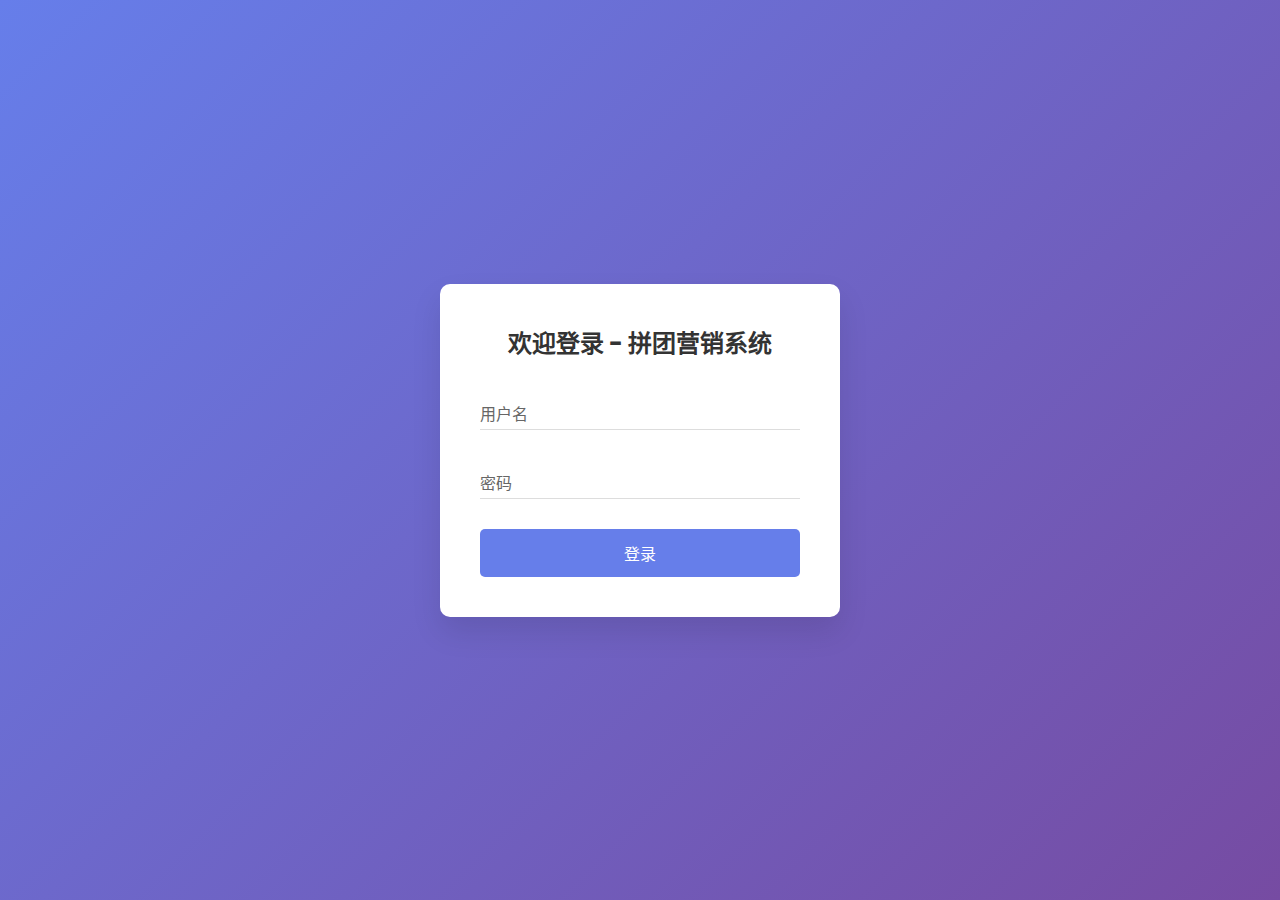
<file: docs/dev-ops/nginx/html/index.html>
<!DOCTYPE html>
<html lang="zh-CN">
<head>
	<meta charset="UTF-8">
	<meta name="viewport" content="width=device-width, initial-scale=1.0">
	<title>mob - 拼团项目 - 商品详情页</title>
	<link rel="stylesheet" href="css/index.css">

</head>
<body>
<!-- 轮播图 -->
<div class="swiper-container">
	<div class="swiper-wrapper">
		<div class="swiper-slide"><img src="./images/sku-13811216-01.png"></div>
		<div class="swiper-slide"><img src="./images/sku-13811216-02.png"></div>
		<div class="swiper-slide"><img src="./images/sku-13811216-03.png"></div>
	</div>
	<div class="swiper-pagination"></div>
</div>

<!-- 商品信息 -->
<div class="product-info">
	<h1 class="product-title">影山茂夫mob师匠毛绒小公仔</h1>
	<span class="promotion-tag">大促优惠</span>
	<span class="promotion-text"></span> <!-- 动态填充促销文本 -->
</div>

<!-- 拼单列表容器 -->
<div class="group-list">
	<!-- 动态生成拼团列表 -->
</div>

<!-- 空白区域 -->
<div class="area"></div>

<!-- 底部操作栏 -->
<div class="action-bar">
	<button class="action-btn buy-alone"></button>
	<button class="action-btn group-buy"></button>
</div>

<!-- 支付弹窗 -->
<div id="paymentModal" class="modal">
	<div class="modal-content">
		<h2>请扫码支付</h2>
		<br/>
		<p id="paymentAmount" style="color:red;"></p>
		<img src="./images/sku-13811216-04.png" alt="支付二维码" class="qr-code">
		<p id="outTradeNo"></p>
		<div class="button-group">
			<button id="cancelPayment">取消支付</button>
			<button id="completePayment">支付完成</button>
		</div>
	</div>
</div>
<script src="js/index.js"></script>
<script>
  document.addEventListener('DOMContentLoaded', function () {
    // 根据测试诉求，设置基础地址
    var baseUrl = "http://127.0.0.1:8091";

    // 获取信息
    var userId = getCookie("username");
    if (!userId) {
      window.location.href = "login.html"; // 跳转到登录页
      return;
    }

    // 定义交易单号，如果交易单号不为空，则当前用户已参与拼团交易
    let outTradeNo = "";

    // 请求接口数据
    fetch(baseUrl + '/api/v1/gbm/index/query_group_buy_market_config', {
      method: 'POST',
      headers: {
        'Content-Type': 'application/json',
      },
      body: JSON.stringify({
        userId: userId,
        source: "s01",
        channel: "c01",
        goodsId: "9890001"
      })
    })
      .then(response => response.json())
      .then(res => {
        if (res.code !== '0000') return;

        const {goods, teamList, teamStatistic} = res.data;
        const groupList = document.querySelector('.group-list');
        const promotionText = document.querySelector('.promotion-text');

        // 更新促销信息
        promotionText.textContent = `直降 ¥${goods.deductionPrice.toFixed(0)}，${teamStatistic.allTeamUserCount}人再抢，参与马上抢到`;

        // 清空并生成拼团列表
        groupList.innerHTML = '';

        if (teamList.length === 0) {
          groupList.innerHTML = `
                <div class="group-item empty-tips">
                    <div class="tips-content">
                        小伙伴，赶紧去开团吧，做村里最靓的仔！🎉
                    </div>
                </div>
            `;
        } else {
          teamList.forEach(team => {
            const remaining = team.targetCount - team.lockCount;
            // 判断当前用户ID是否为登录用户ID
            if (userId === team.userId) {
              outTradeNo = team.outTradeNo;
            }

            if (team.inTeam) {
              groupList.innerHTML += `
                    <div class="group-item">
                        <div>
                            <div class="user-info" data-teamId="${team.teamId}">${team.userId}</div>
                            <div class="group-status">
                                <span>组队仅剩${remaining}人，拼单即将结束</span>
                                <span class="countdown">${team.validTimeCountdown}</span>
                            </div>
                        </div>
                        <div class="right">
                            <button class="group-btn disabled" data-price="${goods.payPrice.toFixed(0)}">参与拼团</button>
                        </div>
                    </div>
                `;
						} else {
              groupList.innerHTML += `
                    <div class="group-item">
                        <div>
                            <div class="user-info" data-teamId="${team.teamId}">${team.userId}</div>
                            <div class="group-status">
                                <span>组队仅剩${remaining}人，拼单即将结束</span>
                                <span class="countdown">${team.validTimeCountdown}</span>
                            </div>
                        </div>
                        <div class="right">
                            <button class="group-btn" data-price="${goods.payPrice.toFixed(0)}">参与拼团</button>
                        </div>
                    </div>
                `;
            }
          });
        }

        // 更新底部按钮
        const buyAloneBtn = document.querySelector('.buy-alone');
        const groupBuyBtn = document.querySelector('.group-buy');
        buyAloneBtn.textContent = `单独购买(￥${goods.originalPrice.toFixed(0)})`;
        buyAloneBtn.dataset.price = goods.originalPrice;
        groupBuyBtn.textContent = `开团购买(￥${goods.payPrice.toFixed(0)})`;
        groupBuyBtn.dataset.price = goods.payPrice;

        // 绑定支付事件[拼团购买]
        document.querySelectorAll('.group-btn, .group-buy').forEach(btn => {
          btn.addEventListener('click', function () {

            // 如果有值，则直接展示支付按钮
            if (outTradeNo) {
              // 显示支付弹窗
              document.getElementById('paymentAmount').textContent =
                `￥${this.dataset.price}`;
              document.getElementById('outTradeNo').textContent =
                outTradeNo;
              document.getElementById('paymentModal').style.display = 'block';
              return;
            }

            // 获取拼团ID
            let teamId = null;
            if (this.classList.contains('group-btn')) {
              const groupItem = this.closest('.group-item');
              const userInfo = groupItem.querySelector('.user-info');
              teamId = userInfo.dataset.teamid;
            }

            outTradeNo = generateRandomNumber(12);

            // 构造请求数据（假设activityId和goodsId从按钮dataset获取）
            const postData = {
              userId: userId,
              teamId: teamId,
              activityId: 100123,
              goodsId: "9890001",
              source: "s01",
              channel: "c01",
              outTradeNo: outTradeNo,
              notifyUrl: baseUrl + "/api/v1/test/group_buy_notify"
            };

            // 调用支付接口
            fetch(baseUrl + '/api/v1/gbm/trade/lock_market_pay_order', {
              method: 'POST',
              headers: {
                'content-type': 'application/json'
              },
              body: JSON.stringify(postData)
            })
              .then(response => response.json())
              .then(res => {
                if (res.code !== '0000') {
                  // 失败，清空交易ID
                  outTradeNo = null;
                  alert(res.code + "：" + res.info);
                  return;
                }

                // 显示支付弹窗
                document.getElementById('paymentAmount').textContent =
                  `￥${this.dataset.price}`;
                document.getElementById('outTradeNo').textContent =
                  outTradeNo;
                document.getElementById('paymentModal').style.display = 'block';
              })
              .catch(error => {
                console.error('支付请求失败:', error);
              });
          });
        });

        // 启动倒计时
        document.querySelectorAll('.countdown').forEach(el => {
          new Countdown(el, el.textContent);
        });

      });

    // 支付模块
    const modal = document.getElementById("paymentModal")
    const paymentAmount = document.getElementById("paymentAmount")
    const cancelPayment = document.getElementById("cancelPayment")
    const completePayment = document.getElementById("completePayment")

    // 获取所有的按钮
    const buttons = document.querySelectorAll(".buy-alone")

    // 为每个按钮添加点击事件
    buttons.forEach((button) => {
      button.addEventListener("click", function () {
        var userId = getCookie("username");
        if (!userId) {
          window.location.href = "login.html"; // 跳转到登录页
          return;
        }

        const price = this.getAttribute("data-price")
        showPaymentModal(price)
      })
    })

    // 显示支付弹窗
    function showPaymentModal(price) {
      paymentAmount.textContent = `支付金额：￥${price}`
      modal.style.display = "block"
    }

    // 隐藏支付弹窗
    function hidePaymentModal() {
      modal.style.display = "none"
    }

    // 取消支付
    cancelPayment.addEventListener("click", hidePaymentModal)

    // 支付完成
    completePayment.addEventListener("click", () => {
      // 生成符合要求的交易时间格式
      const formatTime = date => date.toISOString()
        .replace(/T/, ' ')
        .replace(/\..+/, '')
        .substr(0, 19);

      // 构造请求参数
      const postData = {
        source: "s01",       // 保持与锁定订单时一致
        channel: "c01",      // 保持与锁定订单时一致
        userId: userId,
        outTradeNo: outTradeNo,
        outTradeTime: new Date()
      };

      // 调用结算接口
      fetch(baseUrl + '/api/v1/gbm/trade/settlement_market_pay_order', {
        method: 'POST',
        headers: {
          'content-type': 'application/json'
        },
        body: JSON.stringify(postData)
      })
        .then(response => response.json())
        .then(res => {
          outTradeNo = null;
          if (res.code === '0000') {
            alert('支付&结算成功！');
            window.location.reload(); // 支付成功后刷新页面
          } else {
            alert(`支付&结算失败：${res.info || '未知错误'}`);
          }
        })
        .catch(error => {
          console.error('接口请求失败:', error);
          alert('网络异常，请检查连接');
        })
        .finally(() => {
          hidePaymentModal(); // 始终关闭弹窗
        });

    })

    // 点击弹窗外部关闭弹窗
    window.addEventListener("click", (event) => {
      if (event.target === modal) {
        hidePaymentModal()
      }
    })

  });
</script>

</body>
</html>
</file>
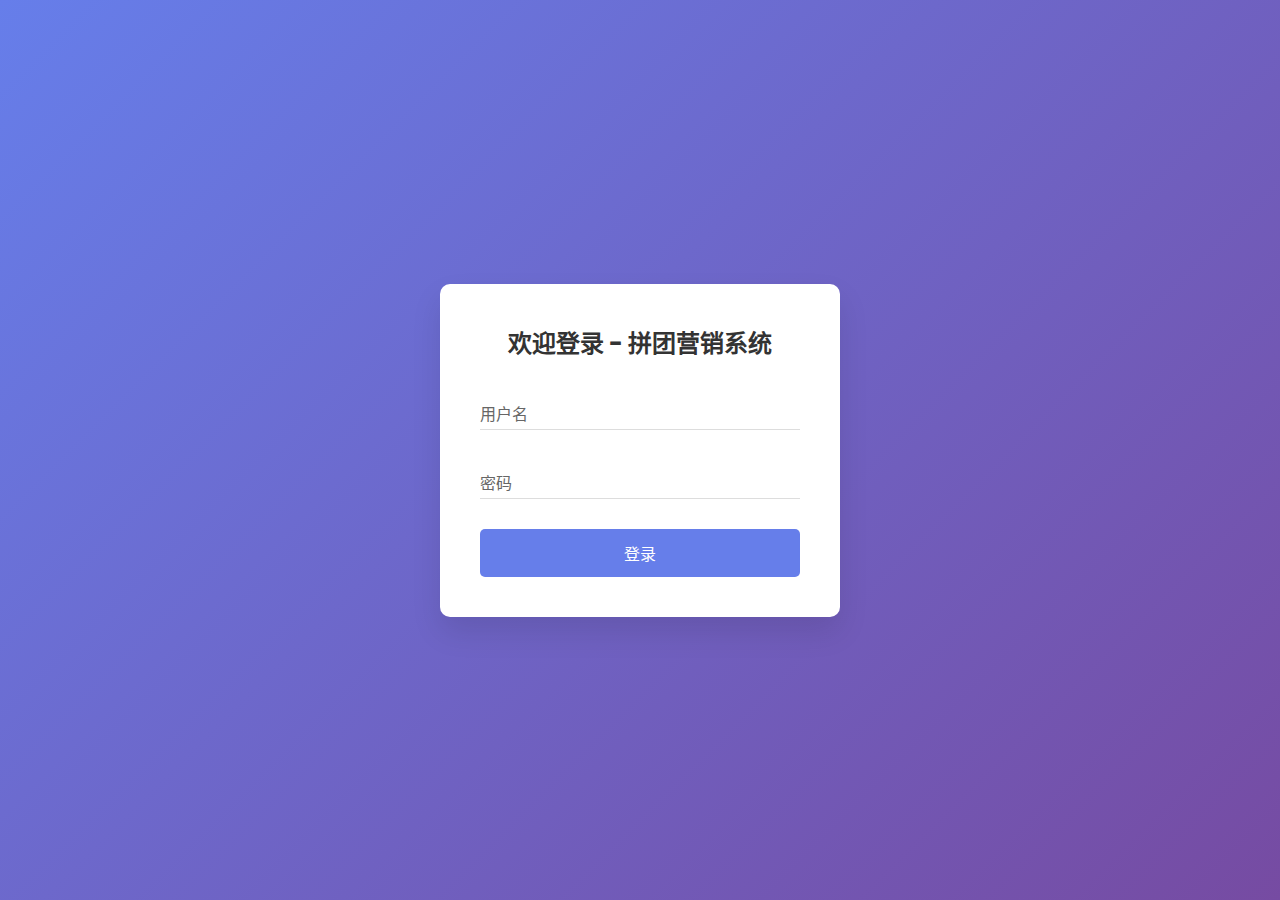
<file: docs/tag/v1.0/nginx/html/index.html>
<!DOCTYPE html>
<html lang="zh-CN">
<head>
	<meta charset="UTF-8">
	<meta name="viewport" content="width=device-width, initial-scale=1.0">
	<title>mob - 拼团项目 - 商品详情页</title>
	<link rel="stylesheet" href="css/index.css">

</head>
<body>
<!-- 轮播图 -->
<div class="swiper-container">
	<div class="swiper-wrapper">
		<div class="swiper-slide"><img src="images/sku-13811216-01.png"></div>
		<div class="swiper-slide"><img src="images/sku-13811216-02.png"></div>
		<div class="swiper-slide"><img src="images/sku-13811216-03.png"></div>
	</div>
	<div class="swiper-pagination"></div>
</div>

<!-- 商品信息 -->
<div class="product-info">
	<h1 class="product-title">影山茂夫mob师匠毛绒小公仔</h1>
	<span class="promotion-tag">大促优惠</span>
	<span class="promotion-text"></span> <!-- 动态填充促销文本 -->
</div>

<!-- 拼单列表容器 -->
<div class="group-list">
	<!-- 动态生成拼团列表 -->
</div>

<!-- 空白区域 -->
<div class="area"></div>

<!-- 底部操作栏 -->
<div class="action-bar">
	<button class="action-btn buy-alone"></button>
	<button class="action-btn group-buy"></button>
</div>

<!-- 支付弹窗 -->
<div id="paymentModal" class="modal">
	<div class="modal-content">
		<h2>请扫码支付</h2>
		<br/>
		<p id="paymentAmount" style="color:red;"></p>
		<img src="images/sku-13811216-04.png" alt="支付二维码" class="qr-code">
		<p id="outTradeNo"></p>
		<div class="button-group">
			<button id="cancelPayment">取消支付</button>
			<button id="completePayment">支付完成</button>
		</div>
	</div>
</div>
<script src="js/index.js"></script>
<script>
  document.addEventListener('DOMContentLoaded', function () {
    // 根据测试诉求，设置基础地址
    var baseUrl = "http://172.28.66.120:8091";

    // 获取信息
    var userId = getCookie("username");
    if (!userId) {
      window.location.href = "login.html"; // 跳转到登录页
      return;
    }

    // 定义交易单号，如果交易单号不为空，则当前用户已参与拼团交易
    let outTradeNo = "";

    // 请求接口数据
    fetch(baseUrl + '/api/v1/gbm/index/query_group_buy_market_config', {
      method: 'POST',
      headers: {
        'Content-Type': 'application/json',
      },
      body: JSON.stringify({
        userId: userId,
        source: "s01",
        channel: "c01",
        goodsId: "9890001"
      })
    })
      .then(response => response.json())
      .then(res => {
        if (res.code !== '0000') return;

        const {goods, teamList, teamStatistic} = res.data;
        const groupList = document.querySelector('.group-list');
        const promotionText = document.querySelector('.promotion-text');

        // 更新促销信息
        promotionText.textContent = `直降 ¥${goods.deductionPrice.toFixed(0)}，${teamStatistic.allTeamUserCount}人再抢，参与马上抢到`;

        // 清空并生成拼团列表
        groupList.innerHTML = '';

        if (teamList.length === 0) {
          groupList.innerHTML = `
                <div class="group-item empty-tips">
                    <div class="tips-content">
                        小伙伴，赶紧去开团吧，做村里最靓的仔！🎉
                    </div>
                </div>
            `;
        } else {
          teamList.forEach(team => {
            const remaining = team.targetCount - team.lockCount;
            // 判断当前用户ID是否为登录用户ID
            if (userId === team.userId) {
              outTradeNo = team.outTradeNo;
            }

            if (team.inTeam) {
              groupList.innerHTML += `
                    <div class="group-item">
                        <div>
                            <div class="user-info" data-teamId="${team.teamId}">${team.userId}</div>
                            <div class="group-status">
                                <span>组队仅剩${remaining}人，拼单即将结束</span>
                                <span class="countdown">${team.validTimeCountdown}</span>
                            </div>
                        </div>
                        <div class="right">
                            <button class="group-btn disabled" data-price="${goods.payPrice.toFixed(0)}">参与拼团</button>
                        </div>
                    </div>
                `;
						} else {
              groupList.innerHTML += `
                    <div class="group-item">
                        <div>
                            <div class="user-info" data-teamId="${team.teamId}">${team.userId}</div>
                            <div class="group-status">
                                <span>组队仅剩${remaining}人，拼单即将结束</span>
                                <span class="countdown">${team.validTimeCountdown}</span>
                            </div>
                        </div>
                        <div class="right">
                            <button class="group-btn" data-price="${goods.payPrice.toFixed(0)}">参与拼团</button>
                        </div>
                    </div>
                `;
            }
          });
        }

        // 更新底部按钮
        const buyAloneBtn = document.querySelector('.buy-alone');
        const groupBuyBtn = document.querySelector('.group-buy');
        buyAloneBtn.textContent = `单独购买(￥${goods.originalPrice.toFixed(0)})`;
        buyAloneBtn.dataset.price = goods.originalPrice;
        groupBuyBtn.textContent = `开团购买(￥${goods.payPrice.toFixed(0)})`;
        groupBuyBtn.dataset.price = goods.payPrice;

        // 绑定支付事件[拼团购买]
        document.querySelectorAll('.group-btn, .group-buy').forEach(btn => {
          btn.addEventListener('click', function () {

            // 如果有值，则直接展示支付按钮
            if (outTradeNo) {
              // 显示支付弹窗
              document.getElementById('paymentAmount').textContent =
                `￥${this.dataset.price}`;
              document.getElementById('outTradeNo').textContent =
                outTradeNo;
              document.getElementById('paymentModal').style.display = 'block';
              return;
            }

            // 获取拼团ID
            let teamId = null;
            if (this.classList.contains('group-btn')) {
              const groupItem = this.closest('.group-item');
              const userInfo = groupItem.querySelector('.user-info');
              teamId = userInfo.dataset.teamid;
            }

            outTradeNo = generateRandomNumber(12);

            // 构造请求数据（假设activityId和goodsId从按钮dataset获取）
            const postData = {
              userId: userId,
              teamId: teamId,
              activityId: 100123,
              goodsId: "9890001",
              source: "s01",
              channel: "c01",
              outTradeNo: outTradeNo,
              notifyUrl: baseUrl + "/api/v1/test/group_buy_notify"
            };

            // 调用支付接口
            fetch(baseUrl + '/api/v1/gbm/trade/lock_market_pay_order', {
              method: 'POST',
              headers: {
                'content-type': 'application/json'
              },
              body: JSON.stringify(postData)
            })
              .then(response => response.json())
              .then(res => {
                if (res.code !== '0000') {
                  // 失败，清空交易ID
                  outTradeNo = null;
                  alert(res.code + "：" + res.info);
                  return;
                }

                // 显示支付弹窗
                document.getElementById('paymentAmount').textContent =
                  `￥${this.dataset.price}`;
                document.getElementById('outTradeNo').textContent =
                  outTradeNo;
                document.getElementById('paymentModal').style.display = 'block';
              })
              .catch(error => {
                console.error('支付请求失败:', error);
              });
          });
        });

        // 启动倒计时
        document.querySelectorAll('.countdown').forEach(el => {
          new Countdown(el, el.textContent);
        });

      });

    // 支付模块
    const modal = document.getElementById("paymentModal")
    const paymentAmount = document.getElementById("paymentAmount")
    const cancelPayment = document.getElementById("cancelPayment")
    const completePayment = document.getElementById("completePayment")

    // 获取所有的按钮
    const buttons = document.querySelectorAll(".buy-alone")

    // 为每个按钮添加点击事件
    buttons.forEach((button) => {
      button.addEventListener("click", function () {
        var userId = getCookie("username");
        if (!userId) {
          window.location.href = "login.html"; // 跳转到登录页
          return;
        }

        const price = this.getAttribute("data-price")
        showPaymentModal(price)
      })
    })

    // 显示支付弹窗
    function showPaymentModal(price) {
      paymentAmount.textContent = `支付金额：￥${price}`
      modal.style.display = "block"
    }

    // 隐藏支付弹窗
    function hidePaymentModal() {
      modal.style.display = "none"
    }

    // 取消支付
    cancelPayment.addEventListener("click", hidePaymentModal)

    // 支付完成
    completePayment.addEventListener("click", () => {
      // 生成符合要求的交易时间格式
      const formatTime = date => date.toISOString()
        .replace(/T/, ' ')
        .replace(/\..+/, '')
        .substr(0, 19);

      // 构造请求参数
      const postData = {
        source: "s01",       // 保持与锁定订单时一致
        channel: "c01",      // 保持与锁定订单时一致
        userId: userId,
        outTradeNo: outTradeNo,
        outTradeTime: new Date()
      };

      // 调用结算接口
      fetch(baseUrl + '/api/v1/gbm/trade/settlement_market_pay_order', {
        method: 'POST',
        headers: {
          'content-type': 'application/json'
        },
        body: JSON.stringify(postData)
      })
        .then(response => response.json())
        .then(res => {
          outTradeNo = null;
          if (res.code === '0000') {
            alert('支付&结算成功！');
            window.location.reload(); // 支付成功后刷新页面
          } else {
            alert(`支付&结算失败：${res.info || '未知错误'}`);
          }
        })
        .catch(error => {
          console.error('接口请求失败:', error);
          alert('网络异常，请检查连接');
        })
        .finally(() => {
          hidePaymentModal(); // 始终关闭弹窗
        });

    })

    // 点击弹窗外部关闭弹窗
    window.addEventListener("click", (event) => {
      if (event.target === modal) {
        hidePaymentModal()
      }
    })

  });
</script>

</body>
</html>
</file>
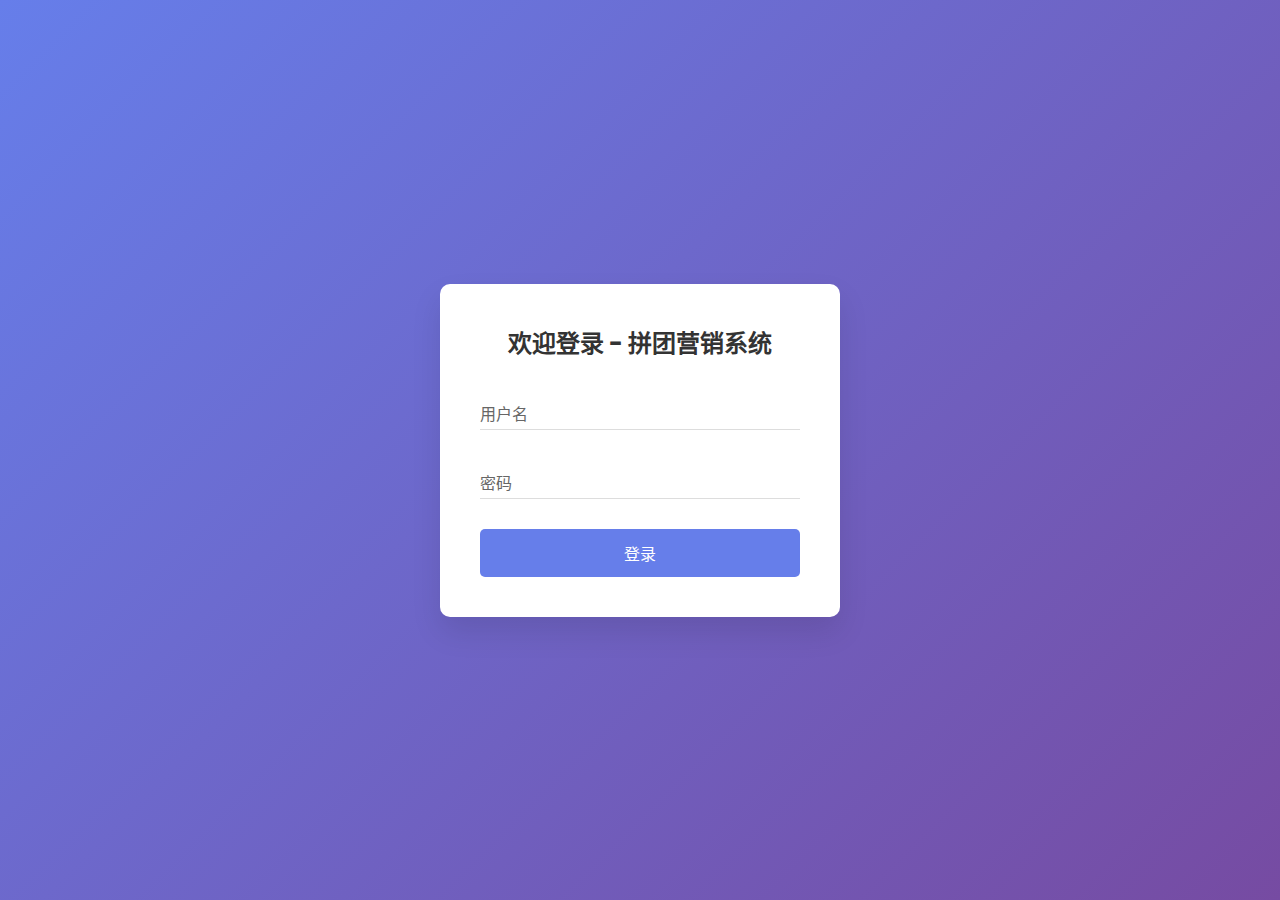
<file: docs/dev-ops/nginx/html/login.html>
<!DOCTYPE html>
<html lang="zh-CN">
<head>
	<meta charset="UTF-8">
	<meta name="viewport" content="width=device-width, initial-scale=1.0">
	<title>商城登录</title>
	<link rel="stylesheet" href="css/login.css">
</head>
<body>
<div class="container">
	<form id="loginForm" class="login-form">
		<h2>欢迎登录 - 拼团营销系统</h2>
		<div class="input-group">
			<input type="text" id="username" required>
			<label for="username">用户名</label>
		</div>
		<div class="input-group">
			<input type="password" id="password" required>
			<label for="password">密码</label>
		</div>
		<button type="submit">登录</button>
		<p class="error-message" id="errorMessage"></p>
	</form>
</div>
<script src="js/login.js"></script>
</body>
</html>
</file>
<file: docs/dev-ops/nginx/html/css/login.css>
@import url("https://fonts.googleapis.com/css2?family=Poppins:wght@300;400;500;600&display=swap");

* {
  margin: 0;
  padding: 0;
  box-sizing: border-box;
}

body {
  font-family: "Poppins", sans-serif;
  background: linear-gradient(135deg, #667eea 0%, #764ba2 100%);
  height: 100vh;
  display: flex;
  align-items: center;
  justify-content: center;
}

.container {
  background-color: #ffffff;
  padding: 40px;
  border-radius: 10px;
  box-shadow: 0 15px 30px rgba(0, 0, 0, 0.1);
  width: 400px;
  max-width: 90%;
}

.login-form h2 {
  text-align: center;
  color: #333;
  margin-bottom: 30px;
}

.input-group {
  position: relative;
  margin-bottom: 30px;
}

.input-group input {
  width: 100%;
  padding: 10px 0;
  font-size: 16px;
  color: #333;
  border: none;
  border-bottom: 1px solid #ddd;
  outline: none;
  background: transparent;
  transition: 0.3s;
}

.input-group label {
  position: absolute;
  top: 0;
  left: 0;
  padding: 10px 0;
  font-size: 16px;
  color: #666;
  pointer-events: none;
  transition: 0.3s;
}

.input-group input:focus ~ label,
.input-group input:valid ~ label {
  top: -20px;
  font-size: 12px;
  color: #667eea;
}

.input-group input:focus {
  border-bottom: 2px solid #667eea;
}

button {
  width: 100%;
  padding: 12px;
  background: #667eea;
  color: #fff;
  border: none;
  border-radius: 5px;
  cursor: pointer;
  font-size: 16px;
  transition: 0.3s;
}

button:hover {
  background: #764ba2;
}

.error-message {
  color: #ff3860;
  font-size: 14px;
  text-align: center;
  margin-top: 10px;
  display: none;
}
</file>
<file: docs/dev-ops/nginx/html/css/index.css>
* {
  margin: 0;
  padding: 0;
  box-sizing: border-box;
}

body {
  background: #f5f5f5;
  font-family: Arial, sans-serif;
}

/* 轮播图样式 */
.swiper-container {
  width: 100%;
  height: 375px;
  position: relative;
  overflow: hidden;
}

.swiper-wrapper {
  display: flex;
  transition: transform 0.3s;
}

.swiper-slide {
  flex: 0 0 100%;
  height: 375px;
}

.swiper-slide img {
  width: 100%;
  height: 100%;
  object-fit: cover;
}

.swiper-pagination {
  position: absolute;
  bottom: 10px;
  left: 50%;
  transform: translateX(-50%);
  display: flex;
  gap: 6px;
}

.swiper-dot {
  width: 8px;
  height: 8px;
  border-radius: 50%;
  background: rgba(255, 255, 255, 0.5);
  transition: all 0.3s;
}

.swiper-dot.active {
  background: #ff5000;
  width: 16px;
  border-radius: 4px;
}

/* 商品信息 */
.product-info {
  padding: 15px;
  background: white;
}

.product-title {
  font-size: 18px;
  color: #333;
  line-height: 1.4;
  margin-bottom: 8px;
}

.promotion-tag {
  display: inline-block;
  padding: 2px 6px;
  background: linear-gradient(90deg, #ff5000, #ff8000);
  color: white;
  border-radius: 2px;
  font-size: 12px;
  margin-right: 8px;
}

.promotion-text {
  font-size: 14px;
  color: #ff5000;
  margin: 8px 0;
}

/* 拼单列表 */
.group-list {
  margin: 15px;
  background: white;
  border-radius: 8px;
  padding: 10px;
  box-shadow: 0 2px 4px rgba(0, 0, 0, 0.1);
}

.group-item {
  display: flex;
  justify-content: space-between;
  align-items: center;
  padding: 12px 0;
  border-bottom: 1px solid #eee;
}

.group-item:last-child {
  border-bottom: none;
}

.group-status {
  display: flex;
  align-items: center;
  gap: 8px;
  font-size: 12px;
  color: #999;
  margin-top: 4px;
}

.countdown {
  color: #ff5000;
  font-weight: bold;
}

.right {
  display: flex;
  flex-direction: column;
  align-items: flex-end;
  gap: 4px;
}

.user-info {
  font-size: 14px;
  color: #333;
}

.group-status {
  font-size: 12px;
  color: #999;
  margin-top: 4px;
}

.group-btn {
  background: #ff5000;
  color: white;
  border: none;
  padding: 8px 20px;
  border-radius: 15px;
  font-size: 14px;
  cursor: pointer;
}

.group-btn.disabled {
  background: #ffb08f;
  color: white;
  border: none;
  padding: 8px 20px;
  border-radius: 15px;
  font-size: 14px;
  cursor: not-allowed;
  pointer-events: none;
}

.countdown {
  font-size: 14px;
  color: #ff5000;
}

/* 价格区域 */
.area {
  padding: 30px;
  border-top: 1px solid #eee;
}

.original-price {
  font-size: 14px;
  color: #999;
  text-decoration: line-through;
  margin-right: 10px;
}

.discount-price {
  font-size: 24px;
  color: #ff5000;
  font-weight: bold;
}

/* 底部操作栏 */
.action-bar {
  position: fixed;
  bottom: 0;
  left: 0;
  right: 0;
  background: white;
  padding: 10px 15px;
  display: flex;
  gap: 10px;
  box-shadow: 0 -2px 8px rgba(0, 0, 0, 0.1);
}

.action-btn {
  flex: 1;
  padding: 12px;
  border: none;
  border-radius: 8px;
  font-size: 16px;
  cursor: pointer;
}

.buy-alone {
  background: #ffece5;
  color: #ff5000;
}

.group-buy {
  background: linear-gradient(90deg, #ff5000, #ff8000);
  color: white;
}

/* 支付弹窗样式 */
.modal {
  display: none;
  position: fixed;
  z-index: 1;
  left: 0;
  top: 0;
  width: 100%;
  height: 100%;
  background-color: rgba(0, 0, 0, 0.4);
}

.modal-content {
  background-color: #fefefe;
  margin: 15% auto;
  padding: 20px;
  border: 1px solid #888;
  width: 80%;
  max-width: 400px;
  text-align: center;
  border-radius: 5px;
}

.qr-code {
  width: 200px;
  height: 200px;
  margin: 20px 0;
}

.button-group {
  display: flex;
  justify-content: space-around;
  margin-top: 20px;
}

.button-group button {
  padding: 10px 20px;
  border: none;
  border-radius: 5px;
  cursor: pointer;
}

#cancelPayment {
  background-color: #f0f0f0;
  color: #333;
}

#completePayment {
  background-color: #4caf50;
  color: white;
}

/* 空状态提示 */
.group-item.empty-tips {
  text-align: center;
  padding: 20px;
  background: #f8f8f8;
  border-radius: 8px;
  margin: 10px;
}

.tips-content {
  color: #666;
  font-size: 14px;
  letter-spacing: 1px;
}
</file>
<file: docs/tag/v1.0/nginx/html/css/index.css>
* {
  margin: 0;
  padding: 0;
  box-sizing: border-box;
}

body {
  background: #f5f5f5;
  font-family: Arial, sans-serif;
}

/* 轮播图样式 */
.swiper-container {
  width: 100%;
  height: 375px;
  position: relative;
  overflow: hidden;
}

.swiper-wrapper {
  display: flex;
  transition: transform 0.3s;
}

.swiper-slide {
  flex: 0 0 100%;
  height: 375px;
}

.swiper-slide img {
  width: 100%;
  height: 100%;
  object-fit: cover;
}

.swiper-pagination {
  position: absolute;
  bottom: 10px;
  left: 50%;
  transform: translateX(-50%);
  display: flex;
  gap: 6px;
}

.swiper-dot {
  width: 8px;
  height: 8px;
  border-radius: 50%;
  background: rgba(255, 255, 255, 0.5);
  transition: all 0.3s;
}

.swiper-dot.active {
  background: #ff5000;
  width: 16px;
  border-radius: 4px;
}

/* 商品信息 */
.product-info {
  padding: 15px;
  background: white;
}

.product-title {
  font-size: 18px;
  color: #333;
  line-height: 1.4;
  margin-bottom: 8px;
}

.promotion-tag {
  display: inline-block;
  padding: 2px 6px;
  background: linear-gradient(90deg, #ff5000, #ff8000);
  color: white;
  border-radius: 2px;
  font-size: 12px;
  margin-right: 8px;
}

.promotion-text {
  font-size: 14px;
  color: #ff5000;
  margin: 8px 0;
}

/* 拼单列表 */
.group-list {
  margin: 15px;
  background: white;
  border-radius: 8px;
  padding: 10px;
  box-shadow: 0 2px 4px rgba(0, 0, 0, 0.1);
}

.group-item {
  display: flex;
  justify-content: space-between;
  align-items: center;
  padding: 12px 0;
  border-bottom: 1px solid #eee;
}

.group-item:last-child {
  border-bottom: none;
}

.group-status {
  display: flex;
  align-items: center;
  gap: 8px;
  font-size: 12px;
  color: #999;
  margin-top: 4px;
}

.countdown {
  color: #ff5000;
  font-weight: bold;
}

.right {
  display: flex;
  flex-direction: column;
  align-items: flex-end;
  gap: 4px;
}

.user-info {
  font-size: 14px;
  color: #333;
}

.group-status {
  font-size: 12px;
  color: #999;
  margin-top: 4px;
}

.group-btn {
  background: #ff5000;
  color: white;
  border: none;
  padding: 8px 20px;
  border-radius: 15px;
  font-size: 14px;
  cursor: pointer;
}

.group-btn.disabled {
  background: #ffb08f;
  color: white;
  border: none;
  padding: 8px 20px;
  border-radius: 15px;
  font-size: 14px;
  cursor: not-allowed;
  pointer-events: none;
}

.countdown {
  font-size: 14px;
  color: #ff5000;
}

/* 价格区域 */
.area {
  padding: 30px;
  border-top: 1px solid #eee;
}

.original-price {
  font-size: 14px;
  color: #999;
  text-decoration: line-through;
  margin-right: 10px;
}

.discount-price {
  font-size: 24px;
  color: #ff5000;
  font-weight: bold;
}

/* 底部操作栏 */
.action-bar {
  position: fixed;
  bottom: 0;
  left: 0;
  right: 0;
  background: white;
  padding: 10px 15px;
  display: flex;
  gap: 10px;
  box-shadow: 0 -2px 8px rgba(0, 0, 0, 0.1);
}

.action-btn {
  flex: 1;
  padding: 12px;
  border: none;
  border-radius: 8px;
  font-size: 16px;
  cursor: pointer;
}

.buy-alone {
  background: #ffece5;
  color: #ff5000;
}

.group-buy {
  background: linear-gradient(90deg, #ff5000, #ff8000);
  color: white;
}

/* 支付弹窗样式 */
.modal {
  display: none;
  position: fixed;
  z-index: 1;
  left: 0;
  top: 0;
  width: 100%;
  height: 100%;
  background-color: rgba(0, 0, 0, 0.4);
}

.modal-content {
  background-color: #fefefe;
  margin: 15% auto;
  padding: 20px;
  border: 1px solid #888;
  width: 80%;
  max-width: 400px;
  text-align: center;
  border-radius: 5px;
}

.qr-code {
  width: 200px;
  height: 200px;
  margin: 20px 0;
}

.button-group {
  display: flex;
  justify-content: space-around;
  margin-top: 20px;
}

.button-group button {
  padding: 10px 20px;
  border: none;
  border-radius: 5px;
  cursor: pointer;
}

#cancelPayment {
  background-color: #f0f0f0;
  color: #333;
}

#completePayment {
  background-color: #4caf50;
  color: white;
}

/* 空状态提示 */
.group-item.empty-tips {
  text-align: center;
  padding: 20px;
  background: #f8f8f8;
  border-radius: 8px;
  margin: 10px;
}

.tips-content {
  color: #666;
  font-size: 14px;
  letter-spacing: 1px;
}
</file>
